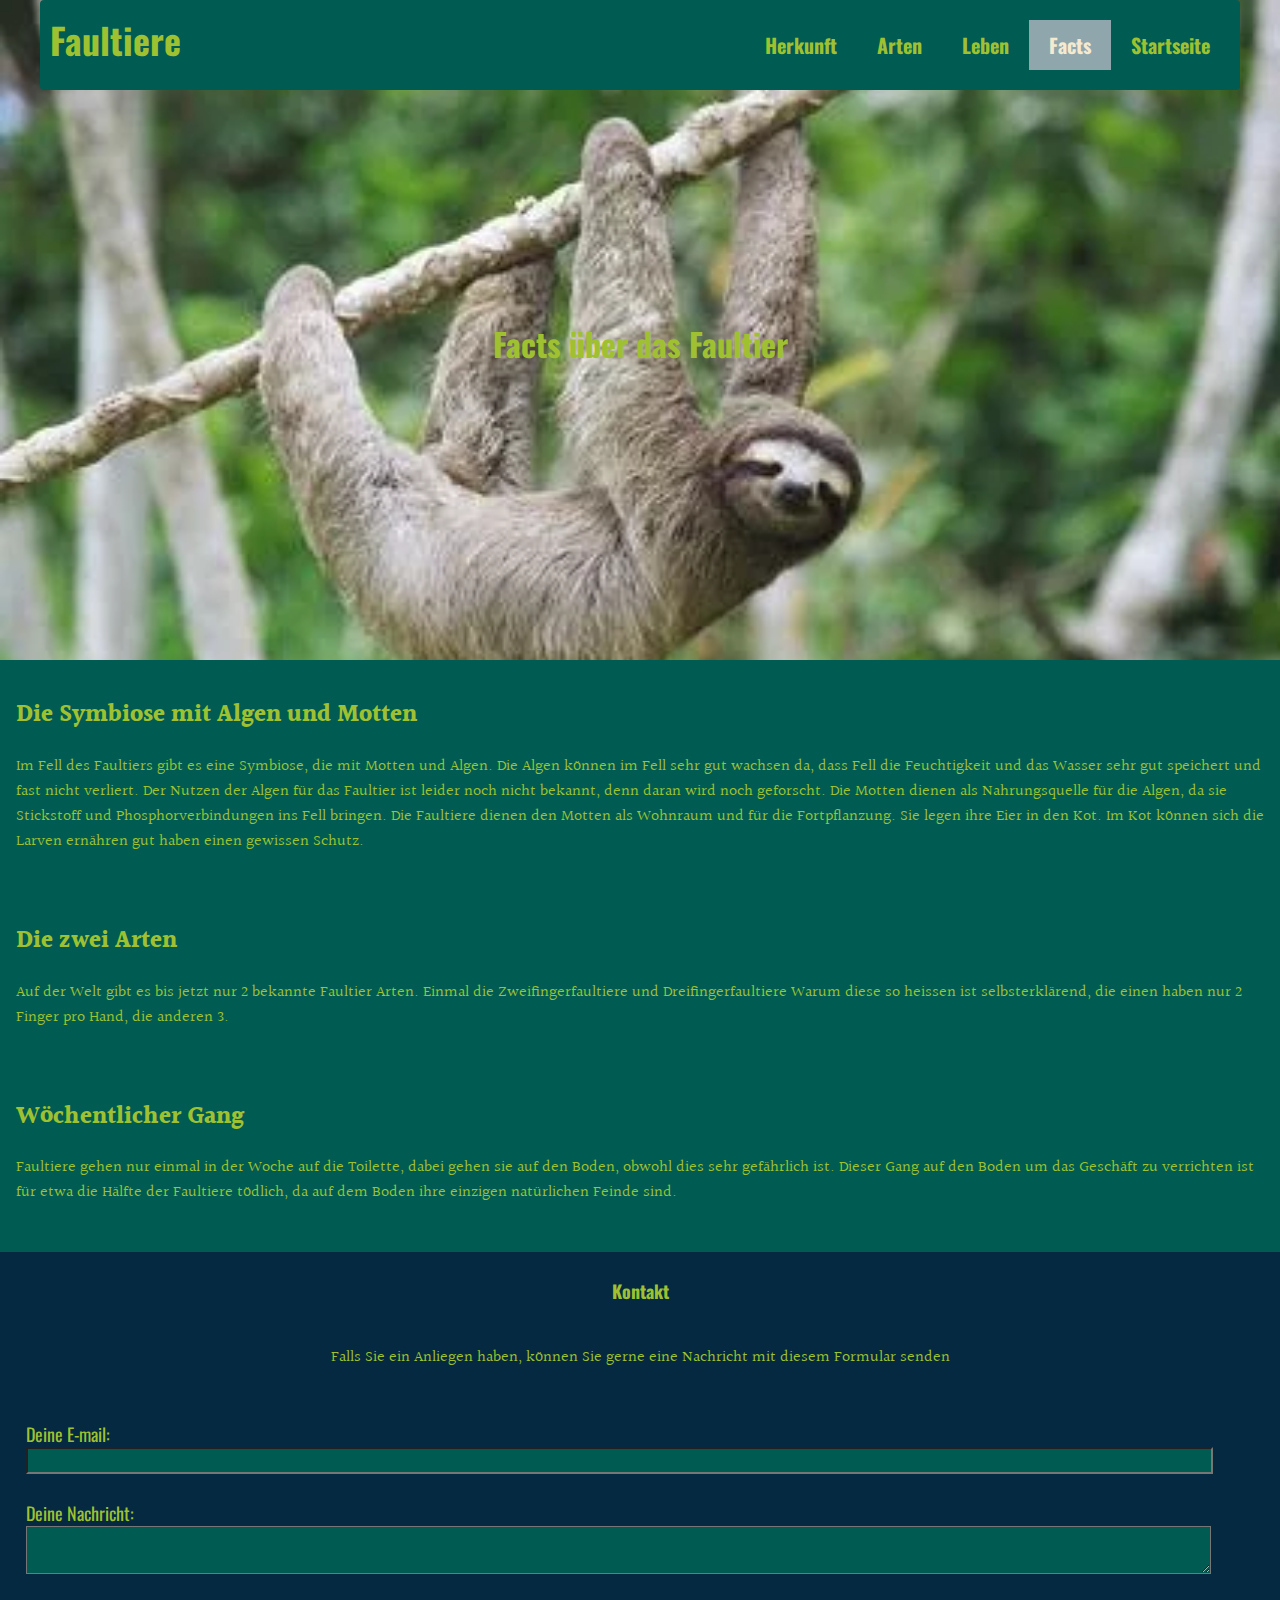
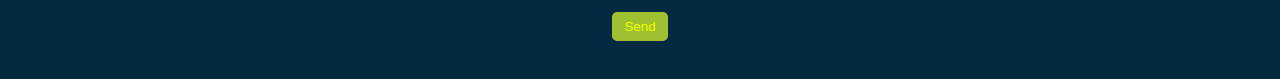
<file: Facts.html>
<!DOCTYPE html>
<html lang="de">
<head>
  <meta charset="UTF-8">
  <meta http-equiv="X-UA-Compatible" content="IE=edge">
  <meta name="viewport" content="width=device-width, initial-scale=1.0">
  <link rel="stylesheet" href="https://use.fontawesome.com/releases/v5.15.4/css/all.css" integrity="sha384-DyZ88mC6Up2uqS4h/KRgHuoeGwBcD4Ng9SiP4dIRy0EXTlnuz47vAwmeGwVChigm" crossorigin="anonymous">
  <link rel="stylesheet" href="style.css">
  <link rel="preconnect" href="https://fonts.googleapis.com">
    <link rel="preconnect" href="https://fonts.gstatic.com" crossorigin>
    <link href="https://fonts.googleapis.com/css2?family=Oswald:wght@700&display=swap" rel="stylesheet"> 
    <link href="https://maxcdn.bootstrapcdn.com/font-awesome/4.7.0/css/font-awesome.min.css" rel="stylesheet" integrity="sha384-wvfXpqpZZVQGK6TAh5PVlGOfQNHSoD2xbE+QkPxCAFlNEevoEH3Sl0sibVcOQVnN" crossorigin="anonymous">
    <link href="https://fonts.googleapis.com/css2?family=Halant&display=swap" rel="stylesheet"> 
    <link href="https://fonts.googleapis.com/css2?family=Archivo+Black&family=Hind:wght@300&family=Raleway:wght@200&display=swap" rel="stylesheet">
    <link rel="shortcut icon"
        href="emoji.png"
        type="image/svg+xml">
    <title>Facts</title>
  
</head>
<div class="bg">
<body>
  
  
  <header>
    <a href="Index.html"class="logo">Faultiere</a>
   <div class="menu"></div>
   <nav>
       <ul>
       <li><a href="Herkunft.html">Herkunft</a></li>
       <li><a href="Arten.html">Arten</a></li>
       <li><a href="leben.html">Leben</a></li>
       <li><a href="Facts.html" class="active">Facts</a></li> 
       <li><a href="Index.html">Startseite</a></li>
       </ul>
   </nav>   
   <div class="clearfix"></div>     
</header>
<script
src="https://code.jquery.com/jquery-3.3.1.js"
integrity="sha256-2Kok7MbOyxpgUVvAk/HJ2jigOSYS2auK4Pfzbm7uH60="
crossorigin="anonymous"></script>
 <script type="text/javascript">
  $(document).ready(function(){
      $('.menu').click(function(){
          $('.menu').toggleClass('active')
          $('nav').toggleClass('active')
      })      
  })
</script>

  <div class="Facts-top">
    
    <div class="banner-heading">
      <div class="heading">
        <h1>Facts über das Faultier</h1>
      </div>
    </div>
  </div>
</div>
  <div id="main">
    <h2>Die Symbiose mit Algen und Motten </h2>
    
    <p>Im Fell des Faultiers gibt es eine Symbiose, die mit Motten und Algen. Die Algen können im Fell sehr 
    gut wachsen da, dass Fell die Feuchtigkeit und das Wasser sehr gut speichert und fast nicht verliert. 
    Der Nutzen der Algen für das Faultier ist leider noch nicht bekannt, denn daran wird noch geforscht.
    Die Motten dienen als Nahrungsquelle für die Algen, da sie Stickstoff und Phosphorverbindungen ins Fell bringen.
    Die Faultiere dienen den Motten als Wohnraum und für die Fortpflanzung. Sie legen ihre Eier in den Kot. 
    Im Kot können sich die Larven ernähren gut haben einen gewissen Schutz.
    
    </p>
  </div>
  <div id="main">
    <h2>Die zwei Arten</h2>
    <p>Auf der Welt gibt es bis jetzt nur 2 bekannte Faultier Arten. Einmal die Zweifingerfaultiere und Dreifingerfaultiere
      Warum diese so heissen ist selbsterklärend, die einen haben nur 2 Finger pro Hand, die anderen 3.
    </p>
  </div>
    <div id="main">
      <h2>Wöchentlicher Gang</h2>
      <p>Faultiere gehen nur einmal in der Woche auf die Toilette, dabei gehen sie auf den Boden, obwohl
        dies sehr gefährlich ist. Dieser Gang auf den Boden um das Geschäft zu verrichten ist für etwa die
        Hälfte der Faultiere tödlich, da auf dem Boden ihre einzigen natürlichen Feinde sind.
      </p>
    </div>

    <section class="lfooter">
      <h2><br>Kontakt</h2>
      <p><br>Falls Sie ein Anliegen haben, können Sie gerne eine Nachricht mit diesem Formular senden<br><br></p>
      <form
action="https://formspree.io/f/meqnnvwb"
method="POST"
>
<label class="flabel">
  Deine E-mail:
  <input type="email" name="email">
</label>
<label class="flabel">
  Deine Nachricht:
  <textarea name="message"></textarea>
</label>
<!-- your other form fields go here -->
<button class="button" type="submit">Send</button>
</form>
</section>
</body>
</html>
</file>
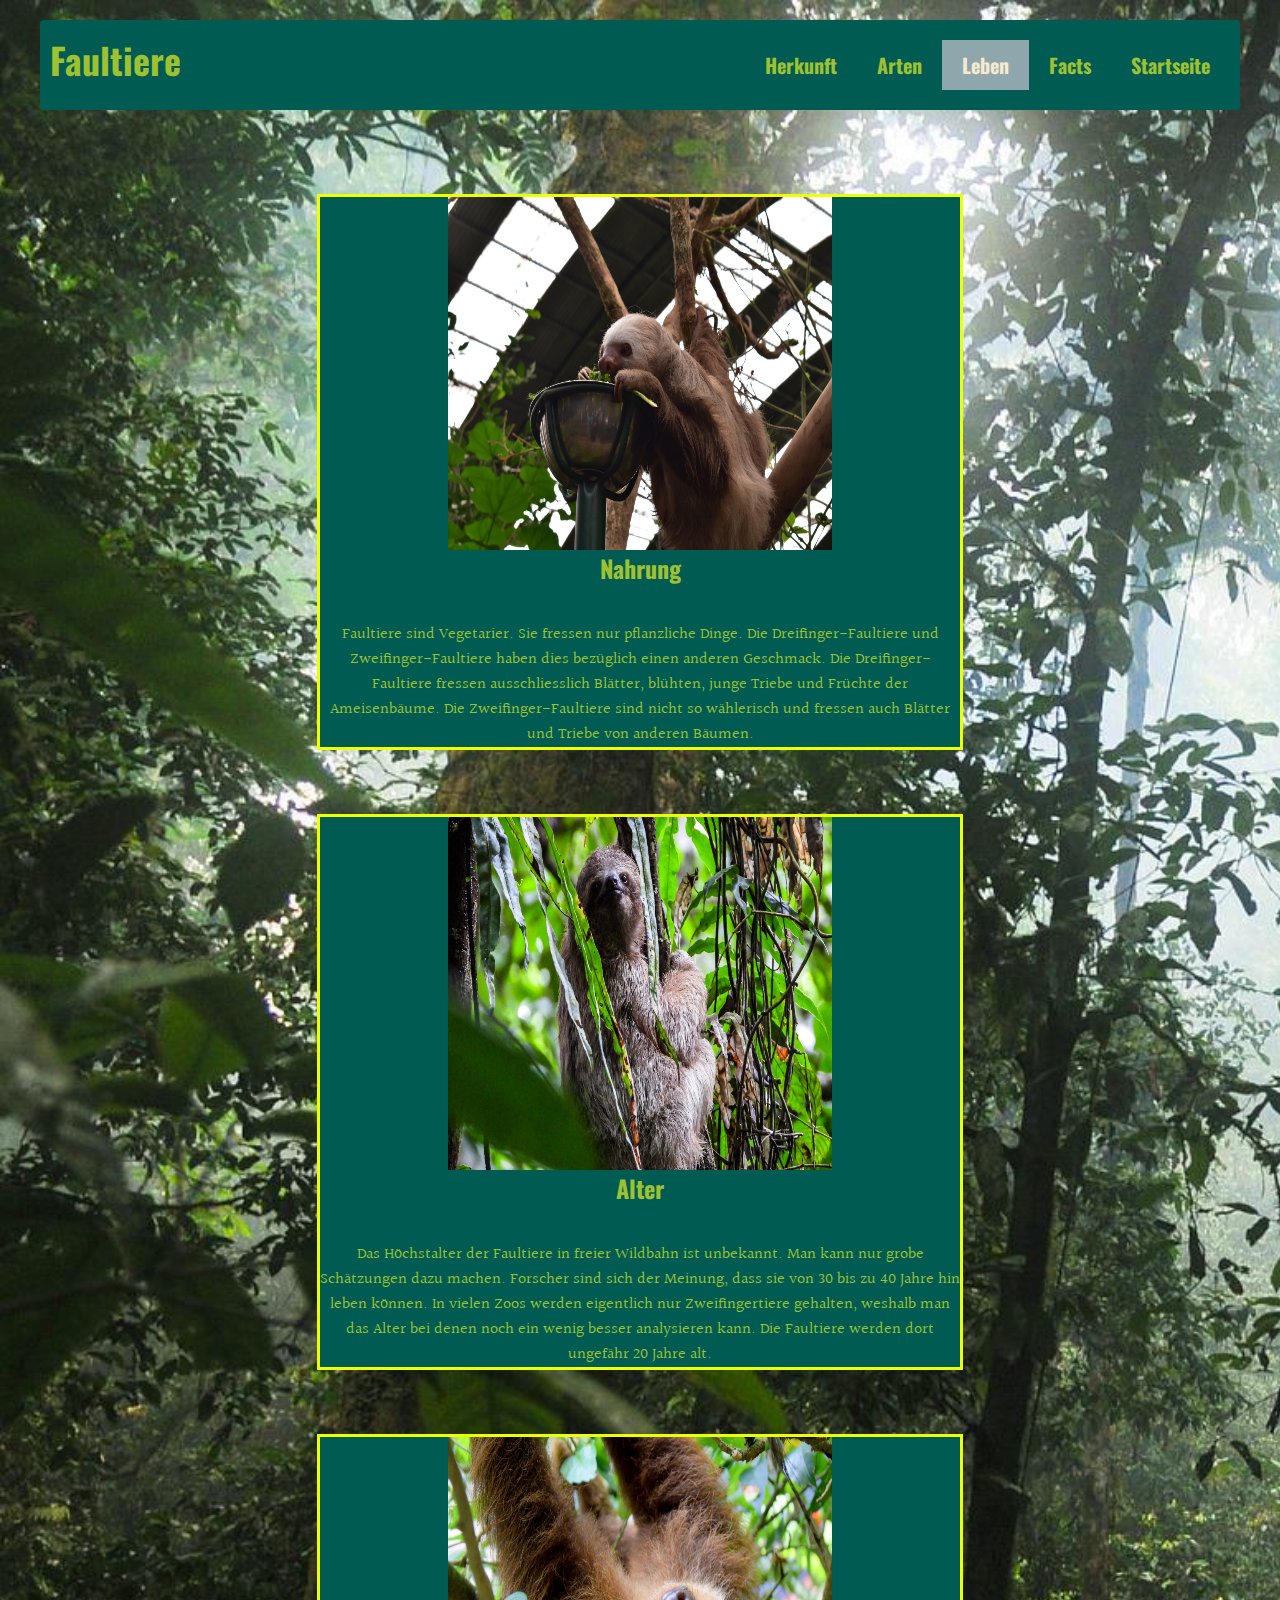
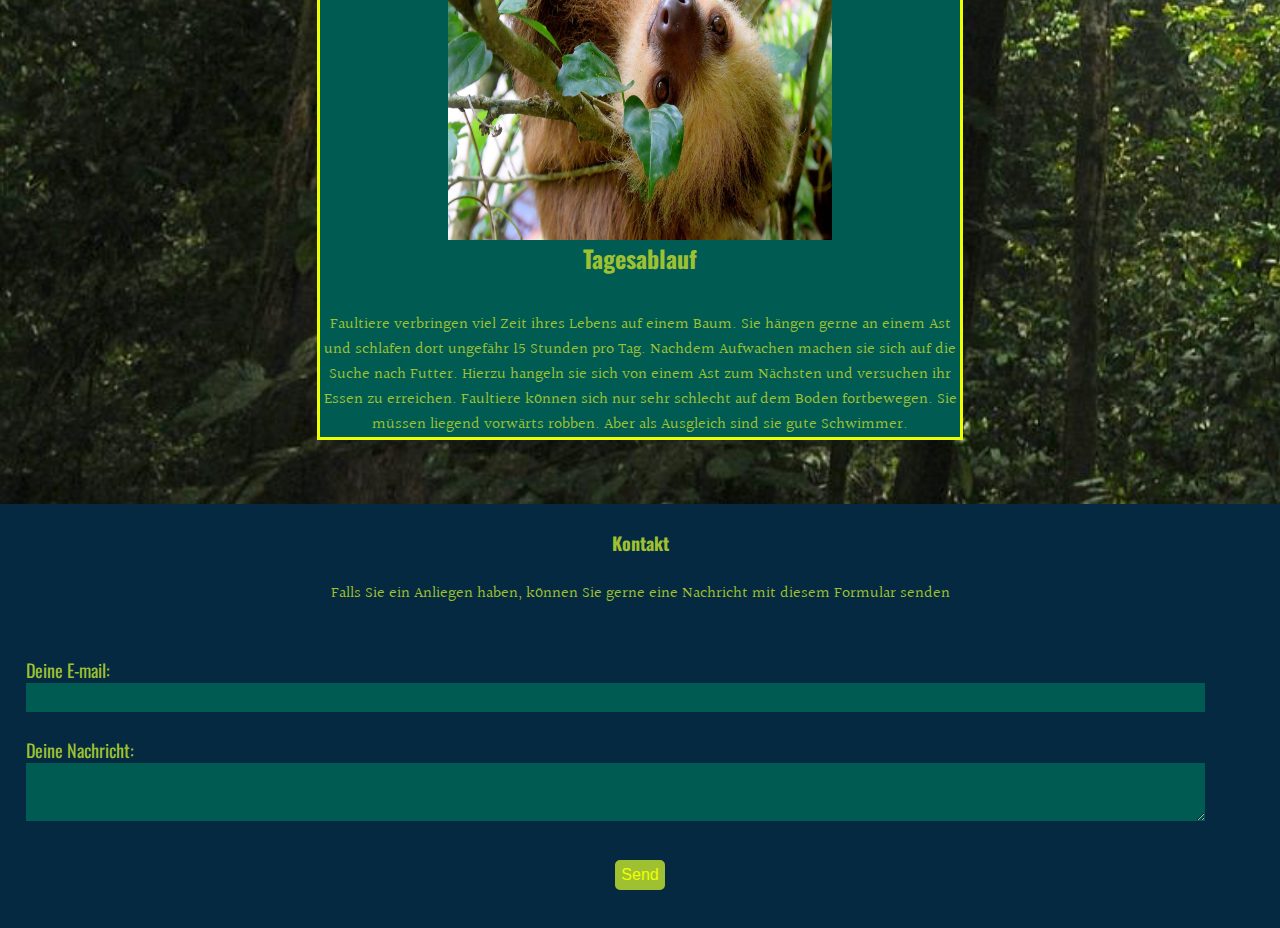
<file: leben.html>
<html lang="de">
<head>
    <meta charset="UTF-8">
    <meta http-equiv="X-UA-Compatible" content="IE=edge">
    <meta name="viewport" content="width=device-width, initial-scale=1.0">
    <link rel="stylesheet" href="styleS.css" >
    <link rel="preconnect" href="https://fonts.googleapis.com">
    <link rel="preconnect" href="https://fonts.gstatic.com" crossorigin>
    <link href="https://fonts.googleapis.com/css2?family=Oswald:wght@700&display=swap" rel="stylesheet"> 
    <link href="https://maxcdn.bootstrapcdn.com/font-awesome/4.7.0/css/font-awesome.min.css" rel="stylesheet" integrity="sha384-wvfXpqpZZVQGK6TAh5PVlGOfQNHSoD2xbE+QkPxCAFlNEevoEH3Sl0sibVcOQVnN" crossorigin="anonymous">
    <link href="https://fonts.googleapis.com/css2?family=Halant&display=swap" rel="stylesheet"> 
    <link href="https://fonts.googleapis.com/css2?family=Archivo+Black&family=Hind:wght@300&family=Raleway:wght@200&display=swap" rel="stylesheet">
    <title>Leben</title>
    <link rel="shortcut icon"
        href="emoji.png"
        type="image/svg+xml">
</head>
<div class="background">
<body>
    
    <header>
        <a href="Index.html"class="logo">Faultiere</a>
       <div class="menu"></div>
       <nav>
           <ul>
           <li><a href="Herkunft.html">Herkunft</a></li>
           <li><a href="Arten.html">Arten</a></li>
           <li><a href="leben.html" class="active">Leben</a></li>
           <li><a href="Facts.html">Facts</a></li> 
           <li><a href="Index.html">Startseite</a></li>
           </ul>
       </nav>   
       <div class="clearfix"></div>     
</header>
<script
  src="https://code.jquery.com/jquery-3.3.1.js"
  integrity="sha256-2Kok7MbOyxpgUVvAk/HJ2jigOSYS2auK4Pfzbm7uH60="
  crossorigin="anonymous"></script>
     <script type="text/javascript">
      $(document).ready(function(){
          $('.menu').click(function(){
              $('.menu').toggleClass('active')
              $('nav').toggleClass('active')
          })      
      })
    </script>


</body>


    
     
    
    <section class="lrow1">  
            <img src="lpic-1.jpg" class="lpic-1" alt="Faultier am Fressen">
        <div class="nahrung">
            <h2>Nahrung<br><br></h2>
            <p>Faultiere sind Vegetarier. Sie fressen nur pflanzliche Dinge. Die Dreifinger-Faultiere 
               und Zweifinger-Faultiere haben dies bezüglich einen anderen Geschmack. Die Dreifinger-Faultiere 
               fressen ausschliesslich Blätter, blühten, junge Triebe und Früchte der Ameisenbäume. Die Zweifinger-Faultiere 
               sind nicht so wählerisch und fressen auch Blätter und Triebe von anderen Bäumen.
            </p>
        </div>
        
    </section>
    <section class="lrow2">
        <img src="lpic-2.jpg" class="lpic-1" alt="Faultier im Baum hängend">
        <div class="alter">
            <h2>Alter<br><br></h2>
            <p class="ltxt-2">Das Höchstalter der Faultiere in freier Wildbahn ist unbekannt. Man kann nur grobe Schätzungen
                dazu machen. Forscher sind sich der Meinung, dass sie von 30 bis zu 40 Jahre hin leben können.
                In vielen Zoos werden eigentlich nur Zweifingertiere gehalten, weshalb man das Alter bei denen
                noch ein wenig besser analysieren kann. Die Faultiere werden dort ungefähr 20 Jahre alt.

            </p>
        </div>
        
    </section>
    <section class="lrow3">
        <img src="lpic-3.jpg" class="lpic-1" alt="Junges Faultier an einem Baum">
        <div class="tagesablauf">
            <h2>Tagesablauf<br><br></h2>
            <p>Faultiere verbringen viel Zeit ihres Lebens auf einem Baum. Sie hängen gerne an einem Ast
                und schlafen dort ungefähr 15 Stunden pro Tag. Nachdem Aufwachen machen sie sich auf die Suche
                nach Futter. Hierzu hangeln sie sich von einem Ast zum Nächsten und versuchen ihr Essen zu erreichen.
                Faultiere können sich nur sehr schlecht auf dem Boden fortbewegen. Sie müssen liegend vorwärts robben.
                Aber als Ausgleich sind sie gute Schwimmer.

            </p>
        </div>
        
    </section>
</div>
    <section class="lfooter">
        <h2><br>Kontakt</h2>
        <p><br>Falls Sie ein Anliegen haben, können Sie gerne eine Nachricht mit diesem Formular senden<br><br></p>
        <form
  action="https://formspree.io/f/meqnnvwb"
  method="POST"
>
  <label class="flabel">
    Deine E-mail:
    <input type="email" name="email">
  </label>
  <label class="flabel">
    Deine Nachricht:
    <textarea name="message"></textarea>
  </label>
  <!-- your other form fields go here -->
  <button class="button" type="submit">Send</button>
</form>
</section>
    
</body>
</html>
</file>
<file: style.css>
body {
    font-family:Arial, Helvetica, sans-serif, #9FC131;
    margin: 0;
    color:#9FC131;
    background-color: #005C53;
    position: relative;
    padding: 0;
}

.bg{
    background-image: url(Faultier.jpg);
    background-repeat: no-repeat;
    background-size: cover;
    
    
}

header{
    position: relative;
    max-width: 1200px;
    padding: 10px;
    box-sizing: border-box;
    border-radius: 4px;
    box-shadow: #000;
    font-family: 'Oswald', sans-serif;
    background-color: #005C53;
    
 
  }

  .logo{
    color: #9FC131;
    height: 50px;
    font-size: 36px;
    line-height:60px;
    text-align: left; 
    float:left;
    font-weight: 700;
    text-decoration: none;
    margin-right: none;
    
  }
  nav{
    float:right;
    
  }
  .clearfix{
    clear:both;
  }
  nav ul{
    margin: 0;
    padding: 0;
    display: flex;
  }
  nav ul li{
    list-style: none;
  }
  nav ul li a{
    font-size: 20px;
    font-weight: 700;
    display: block;
    margin: 10px 0;
    padding: 10px 20px;
    text-decoration: none;
    color: #9FC131;
  }
  nav ul li a.active,
  nav ul li a:hover{
    background:#8fa6ac;
    color:#F5EACF;
    transition:0.5s
  }
  




.banner-heading{
    justify-content: center;
    color:#9FC131;
    display: flex;
    align-items: center;
    height: 85%;
}



#main {
    
    margin: auto;
    
    padding: 16px;
    background-color: #005C53;
    font-family: 'Halant', serif;
    
}




.Facts-top{
    text-align: center;
    font-family: 'Oswald', sans-serif;
    background-position: center;
    background-repeat: no-repeat;
    background-size: cover;
    object-fit: contain;
    height: 550px;
   
    color: white;
}

.lfooter{
      
    color: #9FC131;
    background-color: #042940;
    text-align: center;
    font-size: larger;
    font-family: 'Halant', serif;
    font-size: medium;
}

.lfooter h2{
    font-family: 'Oswald', sans-serif;
    font-size: large;
}

.flabel{
    margin-top: 2%;
    display: flex;
    color: #9FC131;
    flex-direction: column;
    text-align: left;
    font-family: 'Oswald', sans-serif;
    font-size: large;

}

input,
textarea {

    color:#EEFF00;
    background-color: #005C53;
    font-family: 'Halant', serif;
    
}

.button{
    color: #EEFF00;
    border: #9FC131 solid 3px;
    border-radius: 5px;
    border-width: 6px;
    background-color: #9FC131;
    margin-top: 3%;
    margin-bottom: 3%;
    
    
}
.button:hover{
    cursor: pointer;
    font-size: 1.2em;
    transition: all .6s;

}
input:hover,
  textarea:hover {
   background-color: #9FC131;
   transition: all .8s;
  }
  .flabel{
    width: 96%;
    margin-left: 2%;

}

input,
textarea {
width: 96%;
}





@media (max-width:768px){
    .menu{
      display:block;
      width:45px;
      height:45px;
      margin: 10px;
      background: transparent;
      float: right;
      cursor: pointer;
      text-align: center;
      font-size: 30px;
      color:#000000
    }
    .menu:before{
      content:'\f0c9';
      font-family: fontAwesome;
      line-height: 40px;
    }
    .menu.active:before{
      content:'\f00d';
    }
    nav{
      display: none;
    }
    nav.active{
      display: block;
      width:100%;
    }
    nav.active ul{
      display:block;
    }
    nav.active ul li{
      margin:0;
    }
  }
  
  
  @media (min-width: 1200px) {
    header{
      max-width: 1200px;
      padding: 20px auto;
      margin: 20px auto;
      margin-top: 0%;
    
    }
    
  }
</file>
<file: styleS.css>
* {
  margin: 0;
  padding: 0;
  border: 0;
  outline: 0;
  font-size: 100%;
  vertical-align: baseline;
  background: transparent;
 
  }

  header{
      position: relative;
      max-width: 1200px;
      padding: 10px;
      box-sizing: border-box;
      border-radius: 4px;
      box-shadow: #000;
      font-family: 'Oswald', sans-serif;
     
   
      
    }
    .background{
      background-color: #005C53;
    }
    .logo{
      color: #9FC131;
      height: 50px;
      font-size: 36px;
      line-height:60px;
      text-align: left; 
      float:left;
      font-weight: 700;
      text-decoration: none;
      margin-right: none;
      
    }
    nav{
      float:right;
      
    }
    .clearfix{
      clear:both;
    }
    nav ul{
      margin: 0;
      padding: 0;
      display: flex;
    }
    nav ul li{
      list-style: none;
    }
    nav ul li a{
      font-size: 20px;
      font-weight: 700;
      display: block;
      margin: 10px 0;
      padding: 10px 20px;
      text-decoration: none;
      color: #9FC131;
    }
    nav ul li a.active,
    nav ul li a:hover{
      background:#8fa6ac;
      color:#F5EACF;
      transition:0.5s
    }
    
    
    @media (max-width:768px){
      .menu{
        display:block;
        width:45px;
        height:45px;
        margin: 10px;
        background: transparent;
        float: right;
        cursor: pointer;
        text-align: center;
        font-size: 30px;
        color:#000000
      }
      .menu:before{
        content:'\f0c9';
        font-family: fontAwesome;
        line-height: 40px;
      }
      .menu.active:before{
        content:'\f00d';
      }
      nav{
        display: none;
      }
      nav.active{
        display: block;
        width:100%;
      }
      nav.active ul{
        display:block;
      }
      nav.active ul li{
        margin:0;
      }
    }
    
  
  
  
  

  .lrow1{
      display: flex;
      flex-direction: column;
      width: 100%;
      height: 550px;
      background-color: #005C53;
     
  }

  .lpic-1{
      width: 100%;
      height: 300px;
      border: 3px solid #EEFF00;
  }

  .nahrung{
      display: flex;
      width: 100%;
      height: 300px;
      text-align: center;
      align-items: center;
      justify-content: center;
      flex-direction: column;
      color: #9FC131;
      
      font-family: 'Halant', serif;
  }

  .nahrung h2{
      font-family: 'Oswald', sans-serif;
  }
  
  .lrow2{
      display: flex;
      flex-direction: column;
      width: 100%;
      height: 550px;
      background-color: #005C53;

  }


  .lpic-2{
      width: 100%;
      height: 300px;
      border: 3px solid #EEFF00;
  }

  .alter{
      display: flex;
      width: 100%;
      height: 300px;
      text-align: center;
      align-items: center;
      justify-content: center;
      flex-direction: column;
      color: #9FC131;
      background-color: #005C53;
      font-family: 'Halant', serif;
  }

  .alter h2{
      font-family: 'Oswald', sans-serif;
  }

  .lrow3{
      display: flex;
      width: 100%;
      height: 600px;
      flex-direction: column;
      background-color: #005C53;

  }

  .lpic-3{
      width: 100%;
      height: 300px;
      border: 3px solid #EEFF00;
  }

  .tagesablauf{
      display: flex;
      width: 100%;
      height: 300px;
      text-align: center;
      align-items: center;
      justify-content: center;
      flex-direction: column;
      color: #9FC131;
      background-color: #005C53;
      font-family: 'Halant', serif;
  }

  .tagesablauf h2{
      font-family: 'Oswald', sans-serif;
  }

  .lfooter{
      
      color: #9FC131;
      background-color: #042940;
      text-align: center;
      font-size: larger;
      font-family: 'Halant', serif;
      font-size: medium;
  }

  .lfooter h2{
      font-family: 'Oswald', sans-serif;
      font-size: large;
  }

  .flabel{
      margin-top: 2%;
      display: flex;
      color: #9FC131;
      flex-direction: column;
      text-align: left;
      font-family: 'Oswald', sans-serif;
      font-size: large;

  }

  input,
textarea {
 
      color:#EEFF00;
      background-color: #005C53;
      font-family: 'Halant', serif;
      
  }

  .button{
      color: #EEFF00;
      border: #9FC131 solid 3px;
      border-radius: 5px;
      border-width: 6px;
      background-color: #9FC131;
      margin-top: 3%;
      margin-bottom: 3%;
      
      
  }
  .button:hover{
      cursor: pointer;
      font-size: 1.2em;
      transition: all .6s;

  }
  

  @media only screen and (min-width: 790px){
      
      
      .background{
          display: flex;
          flex-direction: column;
          align-items: center;
          text-align: center;
          justify-content: center;
            background-image: url(bg.jpg);
            
      }
      
      .lpic-1{
          width: 100%;
          height: none;
          border: none;
          
      }
      .lpic-2{
          width: 350px;
          height: none;
          border: none;
          
      }
      .lpic-3{
          width: 100%;
          height: none;
          border: none;
          
      }
      .lrow1{
          align-items: center;
          width: 50%;
          border: 3px solid #EEFF00;
          margin-top: 5%;
      }
      
      .lpic-1:hover
      {      
        transition: all 1.6s;
        width: 80%; 
        height: 120%;      
          
      }

      .lpic-2:hover
      {      
        transition: all 1.6s;
        width: 80%; 
        height: 120%;
                    
          
      }
      .lpic-3:hover
      {      
        transition: all 1.6s;
        width: 80%; 
        height: 120%;
          
      }
       
      
      .lrow2{
          align-items: center;
          width: 50%;
          margin-bottom: 5%;
          margin-top: 5%;
          border: 3px solid #EEFF00;
      }
      
      .lpic-1
      {
        
        transition: all 1.6s;
        width: 60%;
        height: 650px;
        
      
      }
      .lrow3{
          align-items: center;
          width: 50%;
          border: 3px solid #EEFF00;
          margin-bottom: 5%;
      }
  
      }
      .alter{
          width: 100%;
      }
      .alter h2{
          font-size: x-large;
      }

      .nahrung{
          width: 100%;
          
      }
      .nahrung h2{
          font-size: x-large;
      }
      .tagesablauf{
          width: 100%;
      }
      .tagesablauf h2{
          font-size: x-large;
      }

      .background{
          background-repeat: no-repeat;
          background-size:cover;
      }
     
      .flabel{
          width: 96%;
          margin-left: 2%;
  
      }
  
      input,
  textarea {
      width: 96%;
      
          
          
      }
      input:hover,
  textarea:hover {
   background-color: #9FC131;
   transition: all .8s;
  }
 



        
        @media (max-width:768px){
          .menu{
            display:block;
            width:45px;
            height:45px;
            margin: 10px;
            background: transparent;
            float: right;
            cursor: pointer;
            text-align: center;
            font-size: 30px;
            color:#000000
          }
          .menu:before{
            content:'\f0c9';
            font-family: fontAwesome;
            line-height: 40px;
          }
          .menu.active:before{
            content:'\f00d';
          }
          nav{
            display: none;
          }
          nav.active{
            display: block;
            width:100%;
          }
          nav.active ul{
            display:block;
          }
          nav.active ul li{
            margin:0;
          }
        }
        
        header{
            width: 100%;
            background-color:#005C53;
            
        }
        @media (min-width: 1200px) {
          header{
            max-width: 1200px;
            align-items: center;
            text-align: center;
            justify-content: center;
            margin: 20px auto;
            
          }
          
        }
        @media (min-width:1700px){
          .lrow1{
            height: 800px;
          }
          .lrow1:hover{
            height: 850px;
            font-size: 1.8em;
          }
          .lpic-1{
            width: 100%;
            height: 500px;
          }
          .lrow2{
            height: 800px;
          }
          .lrow2:hover{
            height: 850px;
            font-size: 1.8em
          }
          .lpic-2{
            width: 100%;
            height: 500px;
          }
          .lrow3{
            height: 800px;
          }
          .lrow3:hover{
            height: 850px;
            font-size: 1.8em
          }
          .lpic-3{
            width: 100%;
            height: 500px;
          }
          
        }
</file>
